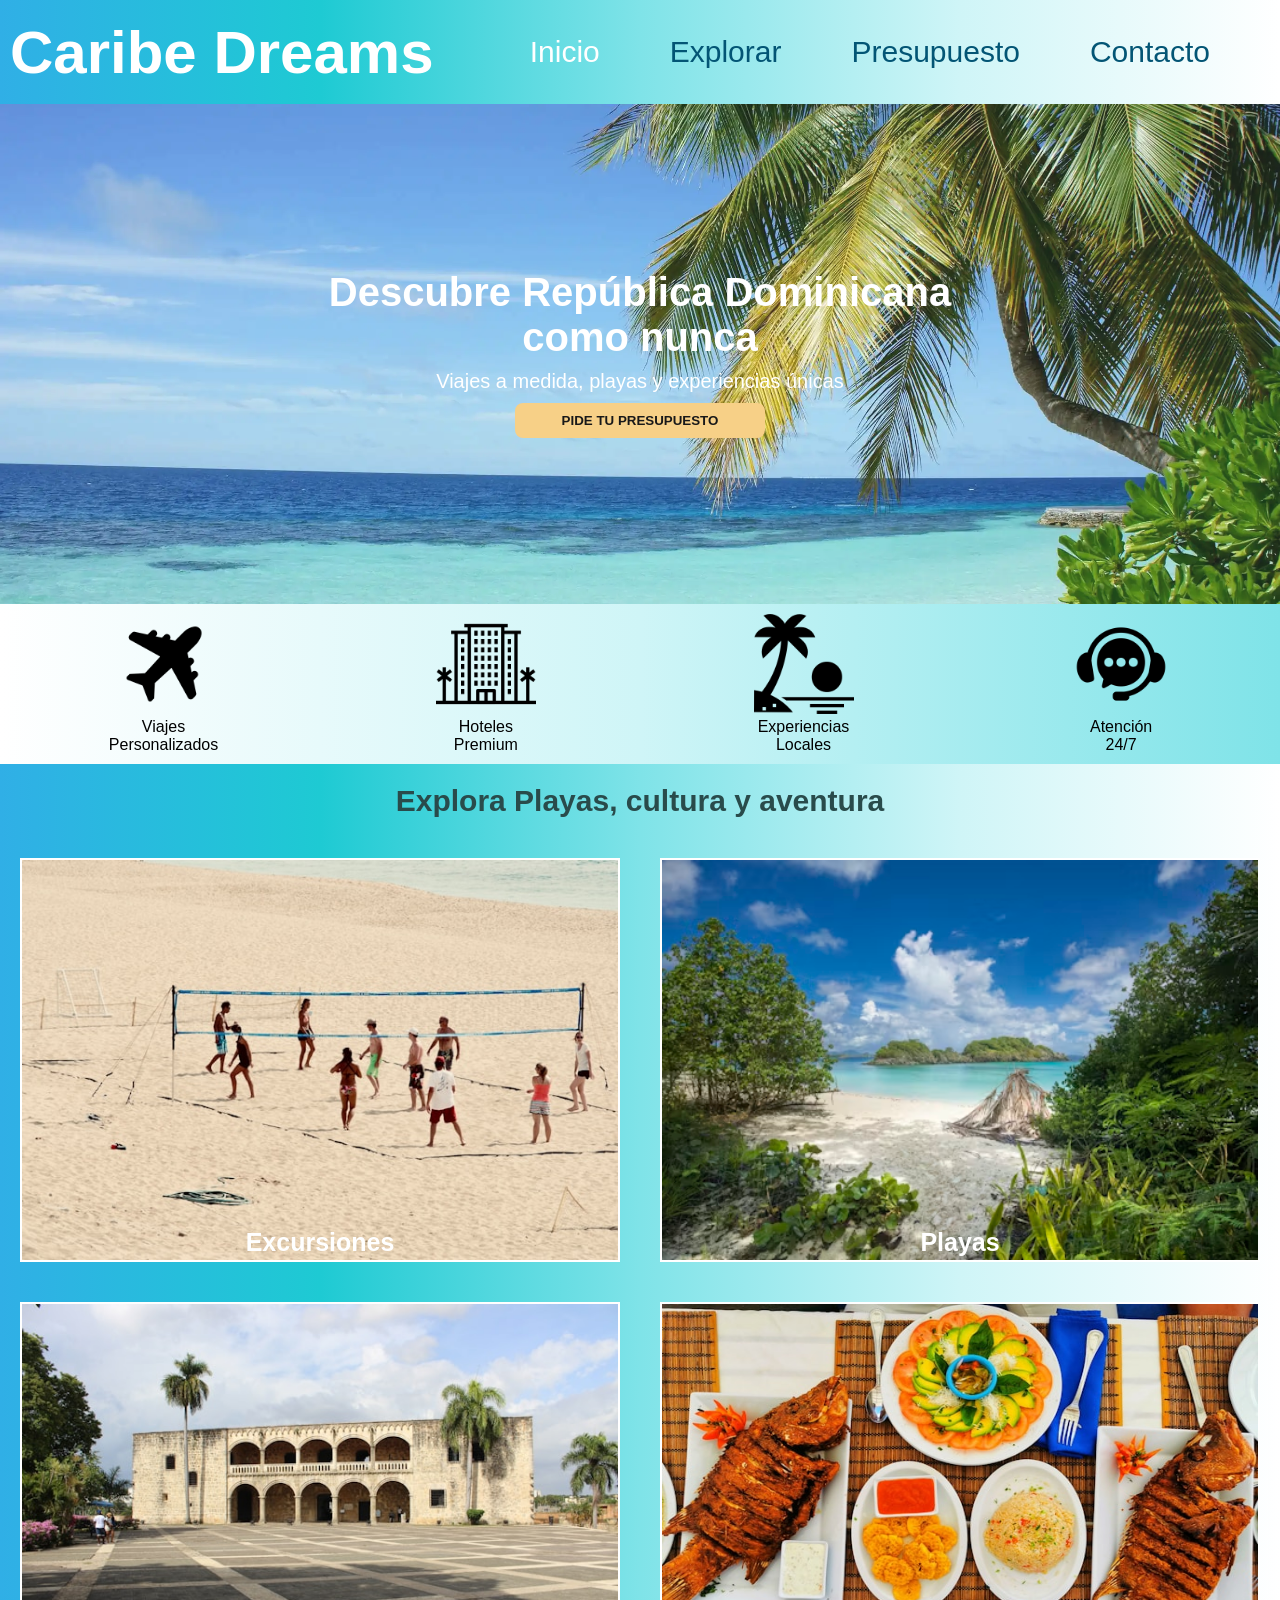
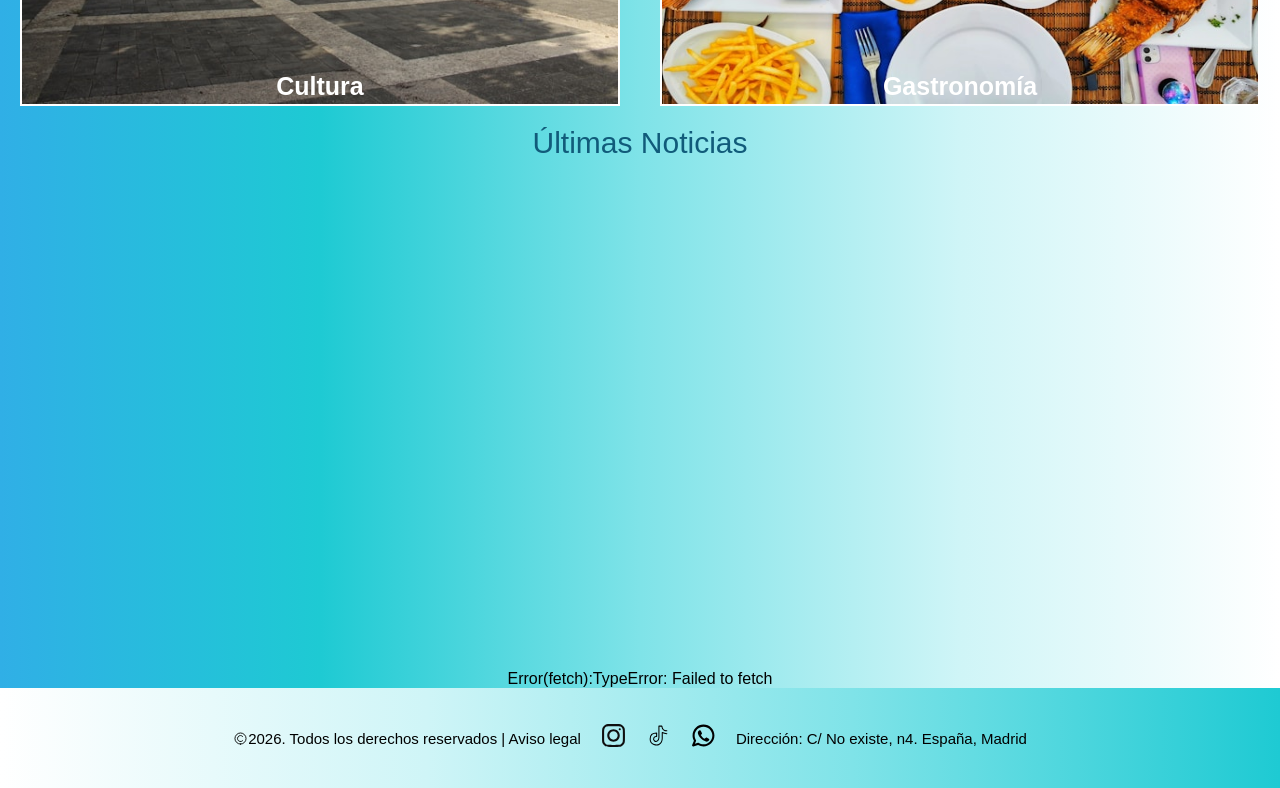
<file: index.html>
<!DOCTYPE html>
<html lang="es">
<head>
    <meta charset="UTF-8">
    <meta name="viewport" content="width=device-width, initial-scale=1.0">
    <title>CARIBE DREAMS</title> 
    <meta name="description" content="Página web dedicada a la venta de paquetes de viaje a República Dominicana">
    <meta name="author" content="Luisa María del Villar">
    <meta name="locality" content="europa, españa, madrid">
    <meta name="keywords" content="latinoamerica, viaje, viajes, caribe, republicadominicana, paraiso, playa, playas, excursiones">
    <meta name="robots" content="index,follow">
    <link rel="stylesheet" href="./css/style.css">
    <link rel="icon" type="image/x-icon" href="./favicon.ico"> 
</head>
<body>
    <nav class="nav-arriba"> 
        <div class="logo">
            <p class="parrafo-nav">Caribe Dreams</p>
        </div>
        <ul class="links">
            <li><a href="#" class="in">Inicio</a></li>
            <li><a href="./viws/galeria.html">Explorar</a></li>
            <li><a href="./viws/presupuesto.html">Presupuesto</a></li>
            <li><a href="./viws/contacto.html">Contacto</a></li>
        </ul>
    </nav>
    <header class="pagina-principal" id="pagina-principal"> 
        <h1 class="h1-header">Descubre República Dominicana <br> como nunca</h1>
        <p class="p-header">Viajes a medida, playas y experiencias únicas</p>
        <input type="button" value="PIDE TU PRESUPUESTO" id="miboton-header">
    </header>
    <nav class="nav-abajo">
        <div class="imagenes-nav2">
          <img src="./assets/images/nav2/plane.png" alt="Esta es una imagen de un avión con la inscripcion viajes personalizados abajo" width="512" height="512">
          <p>Viajes <br>Personalizados</p>
        </div>
        <div class="imagenes-nav2">
             <img src="./assets/images/nav2/resort.png" alt="Esta es una imagen de un hotel con la inscripcion hoteles premium" width="512" height="512">
             <p>Hoteles <br>Premium</p>
        </div>
        <div class="imagenes-nav2">
          <img src="./assets/images/nav2/sunset.png" alt="Esta es una imagen de una isla, tiene solo una palmera y es en forma de logo, con la inscripción experiencias locales" width="512" height="512">
          <p>Experiencias<br> Locales</p>
        </div>
        <div class="imagenes-nav2">
          <img src="./assets/images/nav2/customer-service.png" alt="Esta es una imagen de atención al cliente, con la inscripción atención 24/7" width="512" height="512">
          <p>Atención<br> 24/7</p>
        </div>
    </nav>
    <main class="principal-main">
        <h2> Explora Playas, cultura y aventura </h2>
     <div class="todas-imagenes">
        <div class="imagenes-main">
           <img src="./assets/images/main1/excursiones.jpg" alt="Esta es la imagen de una excursión" width="5184" height="3456">
           <p>Excursiones</p>
        </div>
        <div class="imagenes-main">
           <img src="./assets/images/galeria/foto5.avif" alt="Esta es la imagen de una playa" width="2400" height="1597">
           <p>Playas</p>
        </div>
        <div class="imagenes-main">
           <img src="./assets/images/main1/cultura.jpg" alt="Esta es la imagen de la zona colonial" width="5187" height="3456">
           <p>Cultura</p>
        </div>
        <div class="imagenes-main">
            <img src="./assets/images/main1/gastronomia.jpg" alt="Esta es la imagen de una comida tradicional dominicana" width="3648" height="2738">
            <p>Gastronomía</p>
        </div>
    </div>
        <p class="last-news">Últimas Noticias</p>
        <div class="ultimas-noticias" id="ultimas-noticias"></div>
        <div class="error" id="error"></div>
    </main>
    <footer class="principal-footer"> 
        <img class="copyright" src="./assets/images/footer/copyright.svg" alt="imagen del logo de  copyright" width="800" height="800">
        <p>2026. Todos los derechos reservados | Aviso legal</p>
        <a href="https://www.instagram.com/"><img src="./assets/images/footer/instagram.svg" alt="imagen del logo de instagram" width="800" height="800"></a>
        <a href="https://www.tiktok.com/"><img src="./assets/images/footer/tiktok.svg" alt="imagen del logo de tiktok" width="800" height="800"></a>
        <a href="https://www.whatsapp.com/"><img src="./assets/images/footer/whatsapp.svg" alt="imagen del logo de whatsapp" width="800" height="800"></a>
        <p>Dirección: C/ No existe, n4. España, Madrid</p>
    </footer>
    <script type="module" src="./scripts/scriptIndex.js"></script>
</body>
</html>
</file>
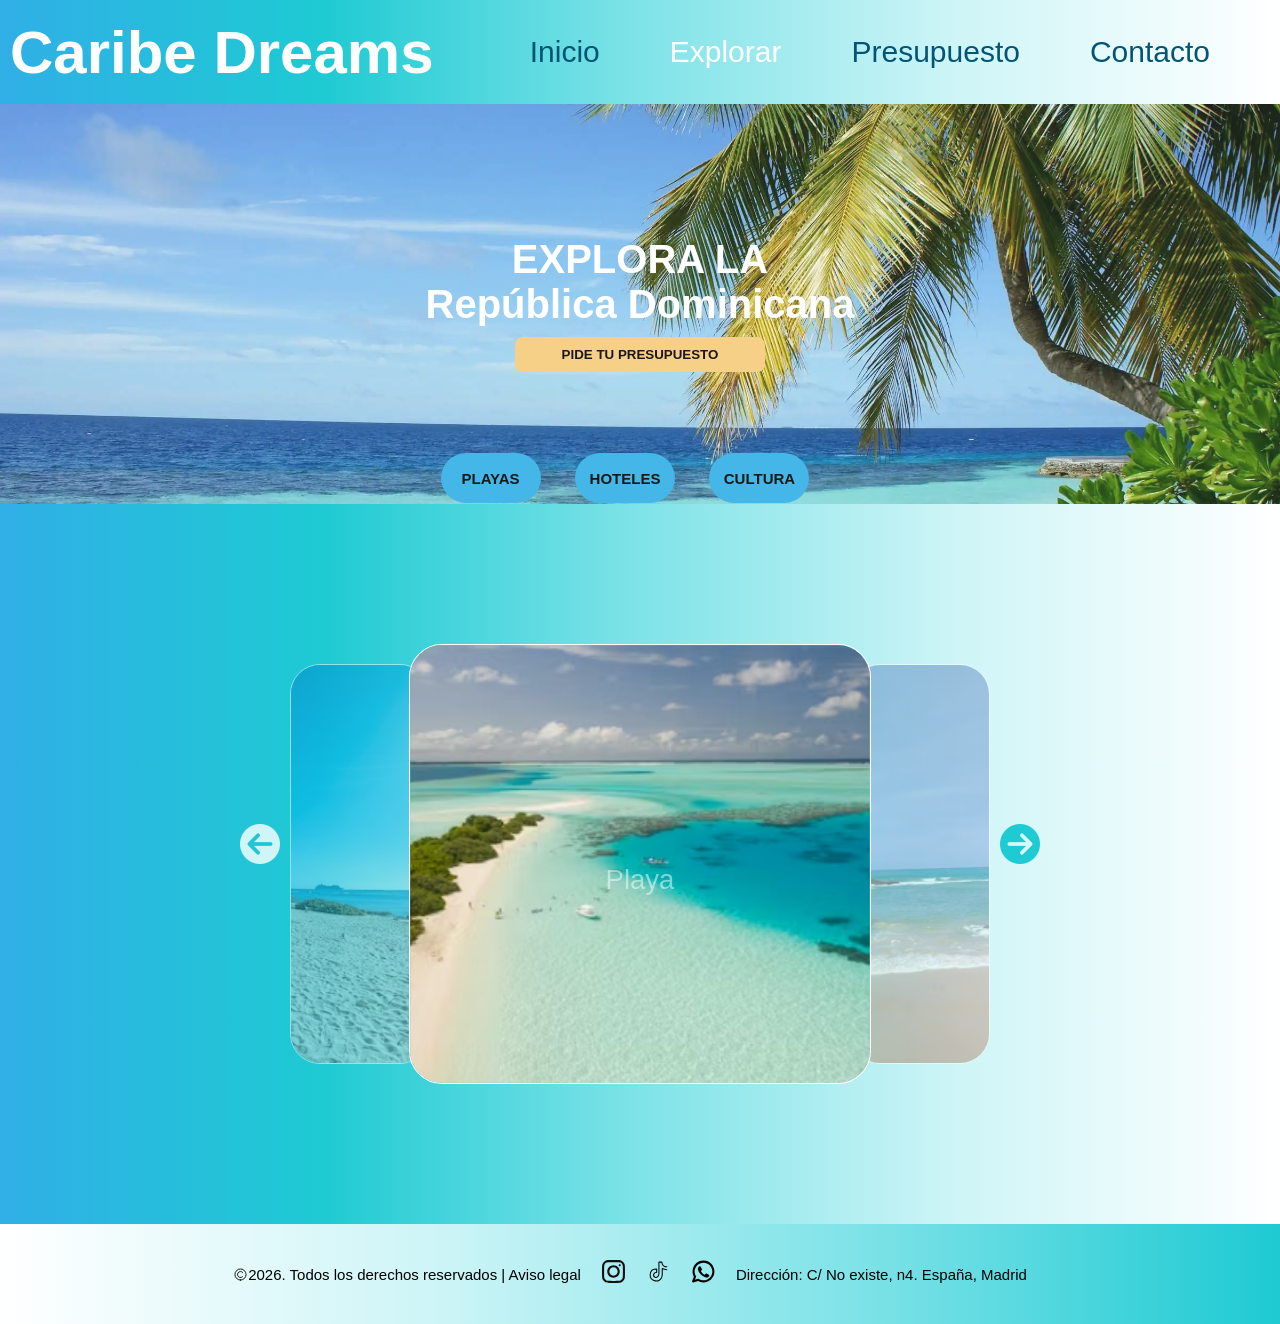
<file: viws/galeria.html>
<!DOCTYPE html>
<html lang="es">
<head>
    <meta charset="UTF-8">
    <meta name="viewport" content="width=device-width, initial-scale=1.0">
    <title>CARIBE DREAMS</title> 
    <meta name="description" content="Página web dedicada a la venta de paquetes de viaje a República Dominicana">
    <meta name="author" content="Luisa María del Villar">
    <meta name="locality" content="europa, españa, madrid">
    <meta name="keywords" content="latinoamerica, viaje, viajes, caribe, republicadominicana, paraiso, playa, playas, excursiones">
    <meta name="robots" content="index,follow">
    <link rel="stylesheet" href="../css/style.css">
    <link rel="stylesheet" href="../css/styleGaleria.css">
    <link rel="icon" type="image/x-icon" href="../favicon.ico"> 
    <link rel="stylesheet" href="https://cdnjs.cloudflare.com/ajax/libs/font-awesome/6.5.1/css/all.min.css">
</head>
<body>
    <nav class="nav-arriba"> 
        <div class="logo">
            <p class="parrafo-nav">Caribe Dreams</p>
        </div>
        <ul class="links">
            <li><a href="../index.html" target="_blank">Inicio</a></li>
            <li><a href="#" class="in">Explorar</a></li>
            <li><a href="./presupuesto.html">Presupuesto</a></li>
            <li><a href="./contacto.html">Contacto</a></li>
        </ul>
    </nav>
    <header class="pagina-principal headerGaleria" id="pagina-principal"> 
        <h1 class="h1-header">EXPLORA LA <br>República Dominicana </h1>
        <input type="button" value="PIDE TU PRESUPUESTO" id="miboton-header">
        <div id="botones">
            <input type="button" id="playas" value="playas" class="boton">
            <input type="button" id="hoteles" value="hoteles" class="boton">
            <input type="button" id="cultura" value="cultura" class="boton">
        </div>
    </header>

    <main class="principal-main">
        <div class="carrusel-playa-container">
            <div id="anterior" class="fa-solid fa-circle-arrow-left"></div>
            <div id="carrusel-playa" class="carrusel-playa">
                <div class="caja hidden"></div>
                <div class="caja visible"></div>
                <div class="caja hidden"></div>
            </div>
            <div id="posterior" class="fa-solid fa-circle-arrow-right"></div>
        </div>
        <div class="carrusel-hoteles-container">
            <div id="anterior2" class="fa-solid fa-circle-arrow-left"></div>
            <div id="carrusel-hoteles" class="carrusel-hoteles">
                <div class="caja2 hidden"></div>
                <div class="caja2 visible"></div>
                <div class="caja2 hidden"></div>
            </div>
            <div id="posterior2" class="fa-solid fa-circle-arrow-right"></div>
        </div>
        <div class="carrusel-cultura-container">
            <div id="anterior3" class="fa-solid fa-circle-arrow-left"></div>
            <div id="carrusel-cultura" class="carrusel-hoteles">
                <div class="caja3 hidden"></div>
                <div class="caja3 visible"></div>
                <div class="caja3 hidden"></div>
            </div>
            <div id="posterior3" class="fa-solid fa-circle-arrow-right"></div>
        </div>
    </main>

    <footer class="principal-footer"> 
        <img class="copyright" src="../assets/images/footer/copyright.svg" alt="imagen del logo de  copyright" width="800" height="800">
        <p>2026. Todos los derechos reservados | Aviso legal</p>
        <a href="https://www.instagram.com/"><img src="../assets/images/footer/instagram.svg" alt="imagen del logo de instagram" width="800" height="800"></a>
        <a href="https://www.tiktok.com/"><img src="../assets/images/footer/tiktok.svg" alt="imagen del logo de tiktok" width="800" height="800"></a>
        <a href="https://www.whatsapp.com/"><img src="../assets/images/footer/whatsapp.svg" alt="imagen del logo de whatsapp" width="800" height="800"></a>
        <p>Dirección: C/ No existe, n4. España, Madrid</p>
    

    </footer>
  <script type="module" src="../scripts/scriptGaleria.js"></script>
</body>
</html>
</file>
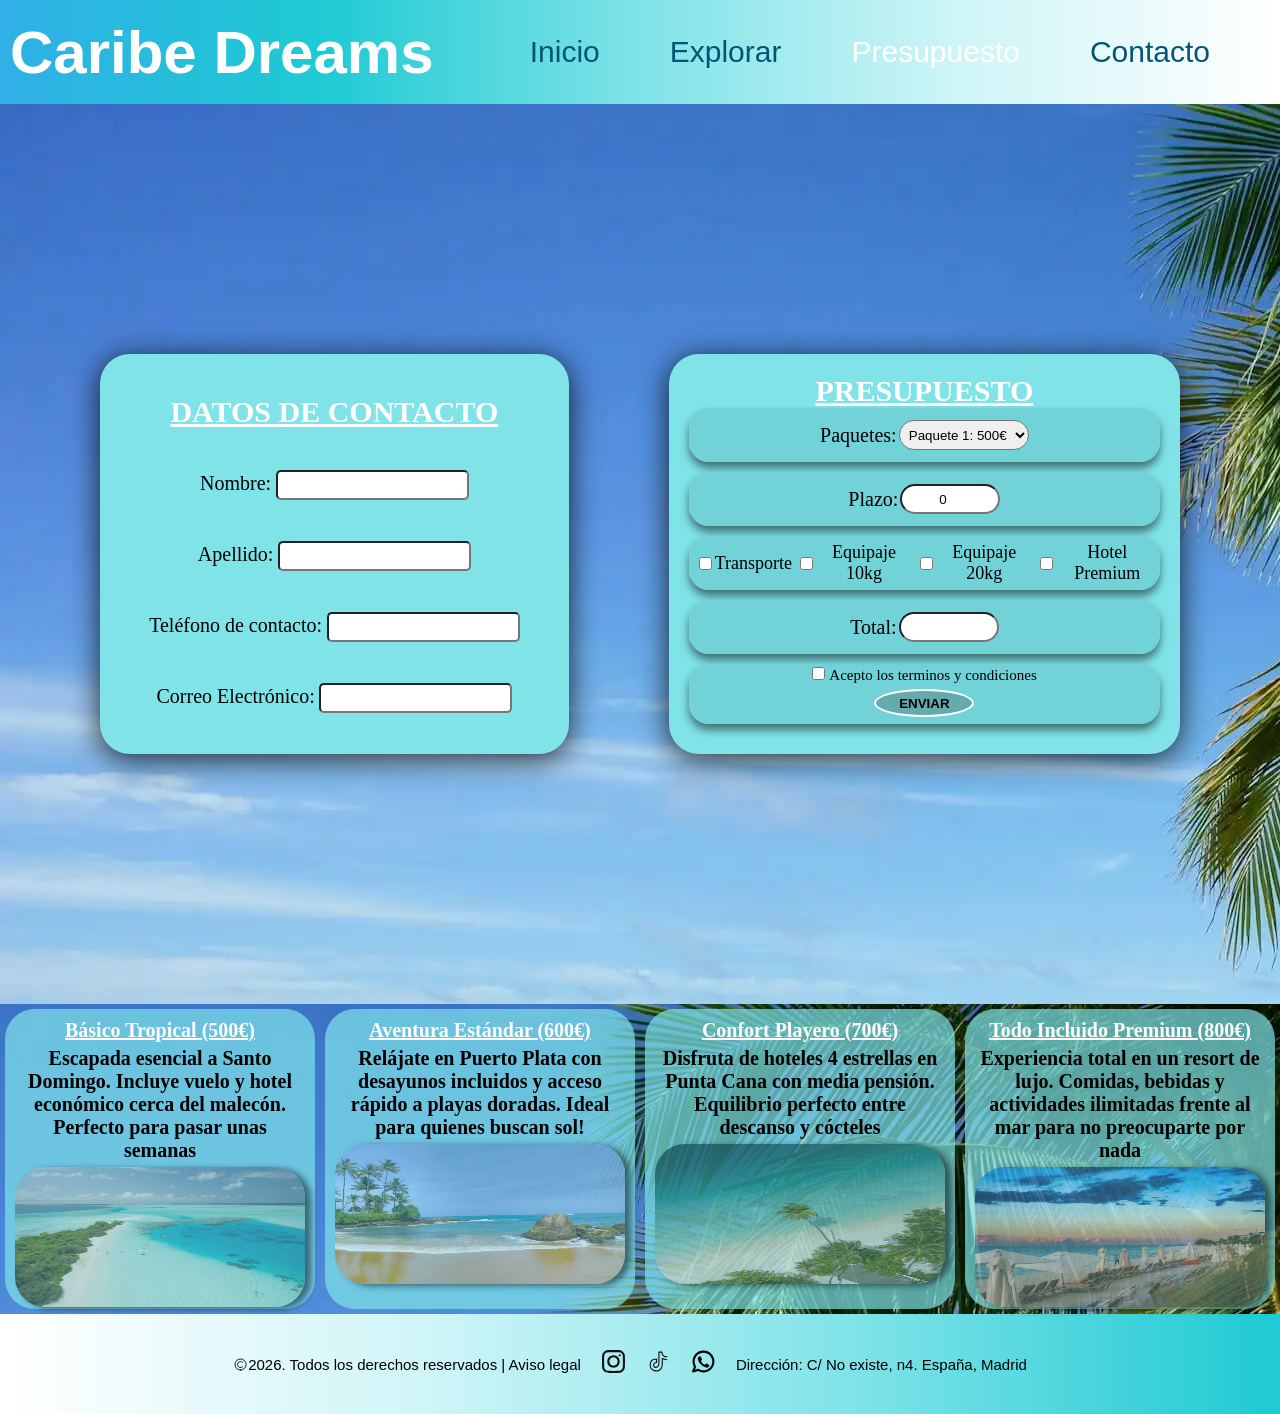
<file: viws/presupuesto.html>
<!DOCTYPE html>
<html lang="es">
<head>
    <meta charset="UTF-8">
    <meta name="viewport" content="width=device-width, initial-scale=1.0">
    <title>CARIBE DREAMS</title> 
    <meta name="description" content="Página web dedicada a la venta de paquetes de viaje a República Dominicana">
    <meta name="author" content="Luisa María del Villar">
    <meta name="locality" content="europa, españa, madrid">
    <meta name="keywords" content="latinoamerica, viaje, viajes, caribe, republicadominicana, paraiso, playa, playas, excursiones">
    <meta name="robots" content="index,follow">
    <link rel="stylesheet" href="../css/style.css">
    <link rel="stylesheet" href="../css/stylePresupuesto.css">
    <link rel="icon" type="image/x-icon" href="./favicon.ico"> 

    
</head>
<body>
    <nav class="nav-arriba"> 
        <div class="logo">
            <p class="parrafo-nav">Caribe Dreams</p>
        </div>
        <ul class="links">
            <li><a href="../index.html" target="_blank">Inicio</a></li>
            <li><a href="./galeria.html" >Explorar</a></li>
            <li><a href="#" class="in" >Presupuesto</a></li>
            <li><a href="./contacto.html">Contacto</a></li>
        </ul>
    </nav>
    <main class="principal-main">
        <div class="datosdecontacto" id="datosdecontacto">
            <form name="miformulario" id="miformulario" class="miformulario">
                 <h2>DATOS DE CONTACTO</h2>
                 <div class="parejas">
                  <label for="name">Nombre:</label>
                  <input type="text" id="name" required>
                </div>
                <div class="parejas">
                  <label for="apellido">Apellido:</label>
                  <input type="text" id="apellido" required>
                </div>
                <div class="parejas">
                  <label for="telefono">Teléfono de contacto:</label>
                  <input type="text" id="telefono" required >
                </div>
                <div class="parejas">
                  <label for="correo">Correo Electrónico:</label>
                  <input type="text" id="correo" required>
                </div>
            </form>
        </div>
        <div class="presupuesto" id="presupuesto">   
            <!--ELEGIR UN PAQUETE-->
             <div class="opciones"> 
                <h2>PRESUPUESTO</h2>
               <div class="div paquetes">
                 <label for="producto">Paquetes:</label>
                 <select name="Producto" id="producto"> 
                    <option value="paquete-500">Paquete 1: 500€</option>
                    <option value="paquete-600">Paquete 2: 600€</option>
                    <option value="producto-700">Paquete 3: 700€</option>
                    <option value="producto-800">Paquete 4: 800€</option>
                 </select>
               </div>
              <!--ELEGIR UN PLAZO-->
              <div class="div plazos">
                <label for="plazo">Plazo:</label>
                <input type="number" id="plazo" value="0" min="0" required>
              </div>
              <!--ELEGIR EXTRAS-->
              <div class="div extras">
                <input type="checkbox" id="transporte" class="extras">
                <label for="transporte">Transporte</label>

                <input type="checkbox" id="equipaje10" class="extras" >
                <label for="equipaje10">Equipaje 10kg</label>

                <input type="checkbox" id="equipaje20" class="extras">
                <label for="equipaje20">Equipaje 20kg </label>

                <input type="checkbox" id="premium" class="extras">
                <label for="premium">Hotel Premium</label>
             </div>
             <div class="div calculo">
                <label for="calculo">Total: </label>
                <input type="text" id="calculo" class="calculo">
             </div>
             <div class="div condiciones">
                <div>
                   <input type="checkbox" id="condiciones" required> 
                   <label for="condiciones">Acepto los terminos y condiciones</label>
                </div>
               <button id="enviar" class="enviar">ENVIAR</button>
             </div>
        </div>
        </div>
         
    </main>
    <div class="paquetes-descripcion"> 
        <div class="descripcion">
            <h2>Básico Tropical (500€) </h2>
            <p>Escapada esencial a Santo Domingo. Incluye vuelo y hotel económico cerca del malecón. Perfecto para pasar unas semanas</p>
            <img src="../assets/images/galeria/foto1.avif" alt="imagen playa" width="800" height="800">
        </div>
        <div class="descripcion">
            <h2>Aventura Estándar (600€)</h2>
            <p>Relájate en Puerto Plata con desayunos incluidos y acceso rápido a playas doradas. Ideal para quienes buscan sol!</p>
            <img src="../assets/images/galeria/foto2.avif" alt="imagen playa" width="800" height="800">
        </div>
        <div class="descripcion">
            <h2>Confort Playero (700€)</h2>
            <p>Disfruta de hoteles 4 estrellas en Punta Cana con media pensión. Equilibrio perfecto entre descanso y cócteles</p>
            <img src="../assets/images/galeria/foto3.avif" alt="imagen playa" width="800" height="800">
        </div>
        <div class="descripcion">
            <h2>Todo Incluido Premium (800€)</h2>
            <p>Experiencia total en un resort de lujo. Comidas, bebidas y actividades ilimitadas frente al mar para no preocuparte por nada</p>
            <img src="../assets/images/galeria/foto4.avif" alt="imagen playa" width="800" height="800">
        </div>
    </div>

    <footer class="principal-footer"> 
        <img class="copyright" src="../assets/images/footer/copyright.svg" alt="imagen del logo de  copyright" width="800" height="800">
        <p>2026. Todos los derechos reservados | Aviso legal</p>
        <a href="https://www.instagram.com/"><img src="../assets/images/footer/instagram.svg" alt="imagen del logo de instagram" width="800" height="800"></a>
        <a href="https://www.tiktok.com/"><img src="../assets/images/footer/tiktok.svg" alt="imagen del logo de tiktok" width="800" height="800"></a>
        <a href="https://www.whatsapp.com/"><img src="../assets/images/footer/whatsapp.svg" alt="imagen del logo de whatsapp" width="800" height="800"></a>
        <p>Dirección: C/ No existe, n4. España, Madrid</p>
    

    </footer>
    <script src="../scripts/scriptPresupuesto.js"></script>
</body>
</html>
</file>
<file: css/style.css>
*{ 
    margin:0; 
    padding:0; 
    box-sizing: border-box;
    font-family:sans-serif;
}
/***********************************************************************************************************************************************************************************************************************************************************************************PÁGINA PRINCIPAL***************************************************
***********************************************************************************************************************************************************************************************************************************/

.nav-arriba{ 
    width:100%; 
    height:6.5rem;  
    background:linear-gradient(to right, #30afe6, #1ecad3, #7fe3e8, #cff5f7, #fff); 
    display: flex;
    justify-content:space-between; 
    align-items:center; 
    position:sticky; 
    top:0; 
    z-index:10; 
}
.logo { 
    font-weight: bold;
    font-size:60px; 
    color:#fff; 
    margin-left:10px; 
    font-family:Georgia, 'Times New Roman', Times, serif
}

.links{ 
    display:flex; 
    
}

.links>li, a{ 
    text-decoration:none;
    list-style:none; 
    margin-right: 35px;
    color:#035575; 
    font-size:30px;
}
.links>li a:hover{ 
    color:black; 
    text-decoration: underline;
}

.in{ 
    color:rgb(255, 255, 255); 
}


.pagina-principal{ 
    width:100%;  
    height:500px;  
    background-image: url(../assets/images/main1/fondoheader.webp);
    background-size:cover; 
    background-position:center; 
    background-repeat:no-repeat; 
    display:flex; 
    flex-direction:column;
    text-align:center; 
    justify-content:center; 
    align-items: center;
    opacity:0.9; 
}

.h1-header, .p-header{ 
    color:#fff; 
    margin-bottom: 10px;
    font-family:sans-serif;
    font-size:40px; 

}
.p-header{ 
    font-size:20px; 
}

#miboton-header{ 
    width:250px;
    border-radius:8px; 
    padding:10px;
    background-color:rgb(247, 203, 123);
    font-weight: bold;
    border:none; 

}
#miboton-header:hover{ 
    cursor:pointer;
}
.nav-abajo{ 
    width:100%; 
    height:auto; 
    background:linear-gradient(to left, #7fe3e8, #cff5f7, #fff);
    display:flex; 
    justify-content:space-around; 
}
.imagenes-nav2 img { 
    width:100px; 
    height:100px; 
}
.imagenes-nav2 { 
    text-align:center; 
    padding:10px; 
    
}

/*///////////////////// MAIN ////////////////////////////*/
.imagenes-main>img{ 
     width:400px; 
     height:400px; 
}
.principal-main>h2, .last_news{ 
    padding:20px; 
    color:#294b4b; 
    font-size:30px; 

}
.principal-main { 
    background:linear-gradient(to right, #30afe6, #1ecad3, #7fe3e8, #cff5f7, #fff); 
    text-align:center;
}

.todas-imagenes{ 
    display:grid; 
    grid-template-columns: repeat(2,1fr);
    justify-content: space-between;
}
.imagenes-main{ 
    margin:20px;
    position: relative;
    border:2px solid white; 
}
.imagenes-main img { 
    width:100%; 
    display:block;  
}
.imagenes-main p { 
    position:absolute; 
    bottom:0; 
    left:0; 
    width:100%; 
    height:12%; 
    color:white; 
    padding: 1rem; 
    font-size:25px; 
    font-weight: bold;
    
}
.last-news{ 
    color:#115b7a;
    font-size: 30px;
    margin-bottom: 10px;
}
.ultimas-noticias{ 
    width:100%; 
    height:500px; 
    display:grid; 
    grid-template-columns: repeat(3, 1fr);
    overflow:scroll; 
    justify-items:center; 
    
}

.tarjeta { 
    padding:10px; 
    width:400px; 
    height:80%; 
    display:flex; 
    flex-direction:column; 
    background-color:#7fe3e8; 
    border-radius:20px; 
    border:2px solid white; 
    box-shadow: 0 4px 16px rgba(0, 0, 0, 0.4);
}

.link-imagen{ 
    width:100%; 
    height:70%; 
    display:block; 
}
.link-imagen img { 
    width:100%; 
    height:100%; 
    object-fit: cover;
    display:block; 
}
.tarjeta h3{ 
     height:30%; 
     margin:0; 
     padding:0 15px; 
     color:white; 
     object-fit: cover;
     overflow:hidden; 

}

/*////////////////////////////////////////////////////////////////////////////////////  FOOTER ////////////////////////////*/

.principal-footer{ 
    width:100%; 
    height:100px; 
    background:linear-gradient(to left, #1ecad3, #7fe3e8, #cff5f7, #fff); 
    display:flex; 
    justify-content: center;
    align-items:center; 
}
.principal-footer img:not(.copyright){ 
    width: 25px;
    height: 25px; 
}
.copyright{ 
    width:15px; 
    height:15px; 
}
.principal-footer p { 
  margin-right:20px;  
  font-size:15px; 
}
.principal-footer a{ 
    margin-right:20px; 
}

/*-----------------------ESTILOS DE LA PÁGINA DE CONTACTO---------------------------*/

.main-contacto{ 
    height:100vh; 
    background-image:url(../assets/images/main1/fondoheader.webp); 
    display:flex;
    justify-content:space-between; 
    align-items:center; 
}

.contacto,.mapa-interactivo{
    width:40%; 
    height:400px; 
    border-radius:30px; 
    background-color:#1ecad3; 
    box-shadow :2px 4px 6px rgba(0, 0, 0, 0.6); 
    margin:50px; 

}
.contacto{ 
    background-color:rgba(255, 255, 255, 0.7); 

    padding:20px; 
}

.contacto h2{ 
    text-align:center; 
    color:#1ecad3; 
    font-size:30px; 
}
.p-arriba{ 
    text-align:center; 
    font-weight: bold;
    margin:10px; 
    /*margin-bottom:40px; */
    font-size:20px; 
}

.contacto div { 
    display:flex; 
    margin:30px;
}
.fa-solid { 
     color:#1ecad3; 
     margin-right:10px; 
}

.frase { 
    background-color:#1ecad3; 
    color:white; 
    border-radius:30px; 
    font-weight:bold; 
    font-family:'Times New Roman', Times, serif; 
    padding:10px; 
    text-align:center; 

}

/*_*_*_*_*_*_*_*_*_*_*_*_*_*_*_*_*_*_*_*_*_*_*_*_*_*_*_*_*_*_*_*_*_*_*_*_* _*_*_*_*_*_*_*_*_*_*_*_*_*_*_*_*_*_*_*_*_*_*_*_*_*_*_*_*_*_*_*_*_*_*_*_*_*_*_*_*_*_*_*_*_*_*_*_*_*_*_*_*_*_*MEDIAS_*_*_*_*_*_*_*_*_*_*_*_*_*_*_*_*_*_*_*_*_*_*_*_*_*_*_*_*_*_*_*_*_*_*_*_*_*_*_*_*_*_*_*_*_*_*_*_*_*_*_*_*_*_*_*_*_*_*_*_*_*_*_*_*_*_*_*_*_*_*_*_*_*_*_*_*_*_*_*_*_*_*_*_*_*_*_*_*_*_*_*_*_*_*/


/*------------------------------TABLETS---------------------------------*/ 

@media (max-width:1024px){

    .logo {
      font-size:40px; 
    }

    .links > li, a{ 
      font-size:22px;
      margin-right:20px;
    }
    
    .ultimas-noticias{
      grid-template-columns: repeat(2, 1fr);
    }
    
    .tarjeta{ 
      width:90%; 
    } 


    /*---contacto----*/
    .main-contacto{
        flex-direction:column; 
        height:auto;           
        padding:40px 0;
    }

    .contacto,.mapa-interactivo{
        width:85%;            
        margin:20px auto;      
        height:auto;           
    }
    
    #mapa{
        height:400px;   
    }       
    
}

     /*---------------------MÓVILES-----------------------------*/
@media (max-width:768px) {
    /*---------- Header y Navegación------------ */
    .nav-arriba{
        flex-direction:column;
        height:auto;
        padding:10px;
    }
    .logo{ 
        font-size:40px; 
        margin-bottom:10px; 
    }
    .links{ 
        padding-bottom:10px; 
    }
    .links > li, a{ 
        font-size:20px;
        margin-right:15px; 
    }

    .h1-header{ 
        font-size:28px; 
    }

    .pagina-principal{ 
        height:400px; 
    }

    /*--------------nav abajo----------------- */
    .nav-abajo{
        display:none; 
    }
    .imagenes-nav2 img{
        width:60px; 
        height:60px; 
    }

    /*---------------galeria--------------- */
    .todas-imagenes{
        grid-template-columns: 1fr; 
    }
    .imagenes-main{ 
        margin:10px;
    }

    /*--------------Noticias-----------------*/
    .ultimas-noticias{
        grid-template-columns: 1fr; 
    }
    /*---------------contacto---------------*/
     .contacto{
        padding:30px 15px;     
    }

    .contacto h2{
        font-size:24px;      
    }

    .p-arriba{
        font-size:16px;        
    }

    .contacto div{
        margin:20px 10px;      
        font-size:14px;
    }

    #mapa{
        height:300px;  
    }        

    /*-----------------------------footer------------------------ */
    .principal-footer{
        flex-direction:column;
        height:auto;
        padding:20px;
        text-align:center;
    }
    .principal-footer p,.principal-footer a{
        margin:5px 0;
    }
}
</file>
<file: css/styleGaleria.css>
/*............................ESTILOS PROPIOS DE LA PÁGINA DE GALERIA............................*/
header{ 
    position:relative; 
}
.headerGaleria{ 
    height:400px; 
}
#botones{ 
    position:absolute; 
    bottom:1px; 
}
.boton { 
    border-radius:30px; 
    width:100px; 
    height:50px; 
    border:none; 
    background-color:#30afe6;
    font-family:sans-serif; 
    font-size: 15px;
    text-transform:uppercase; 
    font-weight:bold; 
    margin-right:30px; 
}
.boton:hover{ 
    cursor:pointer; 
    background-color:#7fe3e8; 
    border:2px solid black; 
}


.principal-main{ 
    width:100%; 
    display:flex; 
    justify-content: center;
    height:80vh;
    position:relative; 
    align-items:center; 

}

/*-------------------------CARRUSELES---------------------*/

.carrusel-playa-container,.carrusel-hoteles-container, .carrusel-cultura-container{ 
    display:flex; 
    justify-content:center; 
    width:70%;
    max-width:700px;
    position:relative; 
    height:400px; 

}

.carrusel-playa, .carrusel-hoteles,.carrusel-cultura { 
    display:flex; 
    justify-content:space-between; 
    width:100%; 
    height:auto; 
}

.caja, .caja2, .caja3{ 
   display:flex; 
   flex:1; 
   justify-content:center;
   height:100%; 
}


.visible { 
    flex:3;
    z-index:4; 
    transform:scale(1.1); 
    display:flex; 
    
}
.hidden { 
    z-index:3; 
    opacity:0.5;
}

#anterior, #posterior, #anterior2, #posterior2,#anterior3, #posterior3{ 
    position:absolute; 
    bottom:50%; 
    font-size:40px; 
   

}
#anterior, #anterior2, #anterior3{ 
    left:0; 
    margin-left:-50px;
    color:#cff5f7; 
     
}
#posterior,#posterior2,#posterior3{ 
    right:0; 
    margin-right: -50px; 
    color:#1ecad3;
}

.carrusel-playa-container{ 
    display :flex; 
}

.carrusel-hoteles-container{ 
    display:none; 
}
.carrusel-cultura-container{ 
    display:none; 
}

/* imagenes */

.imagenes { 
    width:100%; 
    height:100%; 
    object-fit: cover; 
    border:1px solid rgb(255, 255, 255);
    border-radius:30px; 
}

.diseño { 
    color:white; 
    position:absolute; 
    top:50%; 
    font-size:25px; 
    opacity:0.5; 
    transition: opacity 0.5 ease-in-out

}

.fa-solid:hover{ 
    cursor:pointer; 
}



/*_*_*_*_*_*_*_*_*_*_*_*_*_*_*_*_*_*_*_*_*_*_*_*_*_*_*_*_*_*_*_*_*_*_*_*_* _*_*_*_*_*_*_*_*_*_*_*_*_*_*_*_*_*_*_*_*_*_*_*_*_*_*_*_*_*_*_*_*_*_*_*_*_*_*_*_*_*_*_*_*_*_*_*_*_*_*_*_*_*_*MEDIAS_*_*_*_*_*_*_*_*_*_*_*_*_*_*_*_*_*_*_*_*_*_*_*_*_*_*_*_*_*_*_*_*_*_*_*_*_*_*_*_*_*_*_*_*_*_*_*_*_*_*_*_*_*_*_*_*_*_*_*_*_*_*_*_*_*_*_*_*_*_*_*_*_*_*_*_*_*_*_*_*_*_*_*_*_*_*_*_*_*_*_*_*_*_*/




/*----------------------------- TABLETS----------------------------- */
@media (max-width:1024px){
    .carrusel-playa-container,.carrusel-hoteles-container,.carrusel-cultura-container{
        width:80%;
    }
}

/*--------------------------- MÓVILES--------------------------------- */
@media (max-width:768px){
    /*-----Header y Botones-------*/
    .headerGaleria {
        height:auto;
        padding:10px; 
    }
    #botones{
        position:static;
        display:flex;
        justify-content:center;
        gap:10px; 
        margin-top:20px;
    }


    /*-----------Carrusel----------*/
    .principal-main{
        height:auto; 
        padding:50px 0;
    }

    .carrusel-playa-container,.carrusel-hoteles-container,.carrusel-cultura-container{
        width:90%;
        height:300px;
    }

    /*--------flechas----------*/
    #anterior, #anterior2, #anterior3{
        left:5px;
        margin-left:0; 
        z-index:5;
        
    }

    #posterior, #posterior2, #posterior3{
        right:5px;
        margin-right:0; 
        z-index:5;
    }

    .fa-solid{
        text-shadow: 2px 2px 4px rgba(0,0,0,0.9); 
    }

    /*--------imagenes------*/
    .hidden{
        display:none; 
    }

    .visible{
        transform:scale(1);
    }
}
</file>
<file: css/stylePresupuesto.css>
.principal-main {
    display:flex;  
    justify-content:space-between; 
    width:100%; 
    height: 100vh;
    background-image: url(../assets/images/main1/fondoheader.webp);
}
.datosdecontacto,.presupuesto{ 
    width:40%; 
    display:flex;
    flex-direction:column; 
    justify-content:center; 
    align-items:center; 
    height:auto; 
    margin-right: 100px;
    
}
.datosdecontacto{ 
    margin-left:100px; 
}
h2{ 
    color:white; 
    font-family:'Times New Roman', Times, serif; 
    font-size:30px;
    text-decoration:underline; 

}

.miformulario,.opciones{ 
    display:flex; 
    flex-direction:column; 
    justify-content:space-around; 
    width:100%;
    height:400px; 
    background-color: #7fe3e8;
    border-radius:30px; 
    padding:20px; 
    margin:50px; 
    box-shadow:  0px 5px 30px rgba(0, 0, 0, 0.8);
}
/*----------Input's del formulario--------------*/
form input{ 
    padding:10px; 
    height:30px; 
    border-radius:5px;  

}
label { 
    font-family:'Times New Roman', Times, serif; 
    font-size:20px; 
}
.extras label{  
    font-size:18px; 
}


/*--------------------PRESUPUESTO-------------------*/
.div{ 
    display:flex; 
    justify-content:center; 
    align-items:center; 
    width:100%; 
    border-radius:20px; 
    height:60px; 
    padding:2px; 
    background-color:rgba(113, 209, 214, 0.9);
    box-shadow: 0px 6px 8px rgba(0, 0, 0, 0.5); 
    margin-bottom:10px; 

}

.plazos input, #calculo, #producto{ 
    border-radius: 30px;
    width:100px; 
    height:30px; 
    text-align:center; 
    margin-left:2px; 
}
#producto{ 
    width:auto; 
    padding:5px; 
}
label[for="producto"]:hover{ 
    cursor:pointer; 
}

.extras input { 
    margin-left:8px;
    margin-right:3px;  

}
.condiciones { 
    display:flex; 
    flex-direction: column;
}
.condiciones label{ 
    font-size:15px; 
}

.enviar { 
    width:100px; 
    height:50px; 
    border-radius:50%; 
    background-color:#64abaf; 
    border:2px solid white ;
    margin:5px 0;
    font-weight:bold;   
}
.enviar:hover{ 
    background-color: #7fe3e8;
    cursor:pointer; 
    color:white; 
}

/*-------------------DESCRIPCIÓN DE LOS PAQUETES-----------------*/
.paquetes-descripcion{ 
    display:flex;
    background-image: url(../assets/images/main1/fondoheader.webp);  
    background-position:top; 
    justify-content: space-between;
}
.descripcion{ 
    width:400px; 
    height:300px; 
    background-color: rgba(127, 227, 232,0.7);
    border-radius:30px; 
    margin:5px; 
    padding:10px; 
    text-align:center; 
}
.descripcion h2, .descripcion p{ 
    font-size:20px; 
    margin-bottom: 5px;
    color:white; 
    font-family:'Times New Roman', Times, serif; 
    font-weight:bold; 
}
.descripcion p{ 
    color:black; 
}
.descripcion img{ 
    width:100%; 
    height:50%;  
    border-radius:30px; 
    box-shadow: 6px 2px 6px rgba(0, 0, 0, 0.8);
    opacity:0.6; 
}


/*_*_*_*_*_*_*_*_*_*_*_*_*_*_*_*_*_*_*_*_*_*_*_*_*_*_*_*_*_*_*_*_*_*_*_*_* _*_*_*_*_*_*_*_*_*_*_*_*_*_*_*_*_*_*_*_*_*_*_*_*_*_*_*_*_*_*_*_*_*_*_*_*_*_*_*_*_*_*_*_*_*_*_*_*_*_*_*_*_*_*MEDIAS_*_*_*_*_*_*_*_*_*_*_*_*_*_*_*_*_*_*_*_*_*_*_*_*_*_*_*_*_*_*_*_*_*_*_*_*_*_*_*_*_*_*_*_*_*_*_*_*_*_*_*_*_*_*_*_*_*_*_*_*_*_*_*_*_*_*_*_*_*_*_*_*_*_*_*_*_*_*_*_*_*_*_*_*_*_*_*_*_*_*_*_*/





/*--------------------------------TABLETS-----------------------------*/

@media (max-width:1024px){
    .principal-main{
        flex-direction:column; 
        height:auto; 
    }

    .datosdecontacto, .presupuesto{
        width:90%;
        margin:auto auto; 
    }

    .paquetes-descripcion{
        flex-wrap:wrap; 
        justify-content:center;
    }

    .descripcion{
        width:40%;
        margin:15px;
    }
}

/*-----------------------------MÓVILES---------------------------------*/


@media (max-width:768px){
    /* -----------cajas--------------*/
    .miformulario, .opciones{
        height:auto; 
        margin:20px;
    }

    /*------------inputs------------*/
    form input{
        width:90%; 
        height:40px;
    }

    /*------------presupuesto----------*/
    .div{
        flex-direction:column; 
        height:auto;
        margin-top:10px; 
        padding:15px;
    }

    .plazos input, #calculo, #producto{
        width:50%; 
    }

    /*---extras---*/
    .extras label{
        font-size:20px;
    }
    .condiciones{ 
        height:100px; 
    }

    /*---paquetes---*/
    .paquetes-descripcion{
        flex-direction:column;
        align-items:center;
    }

    .descripcion{
        width:80%; 
        height:auto;
        margin-bottom:10px;
    }

    .descripcion img{
        height: 200px;
    }
}
</file>
